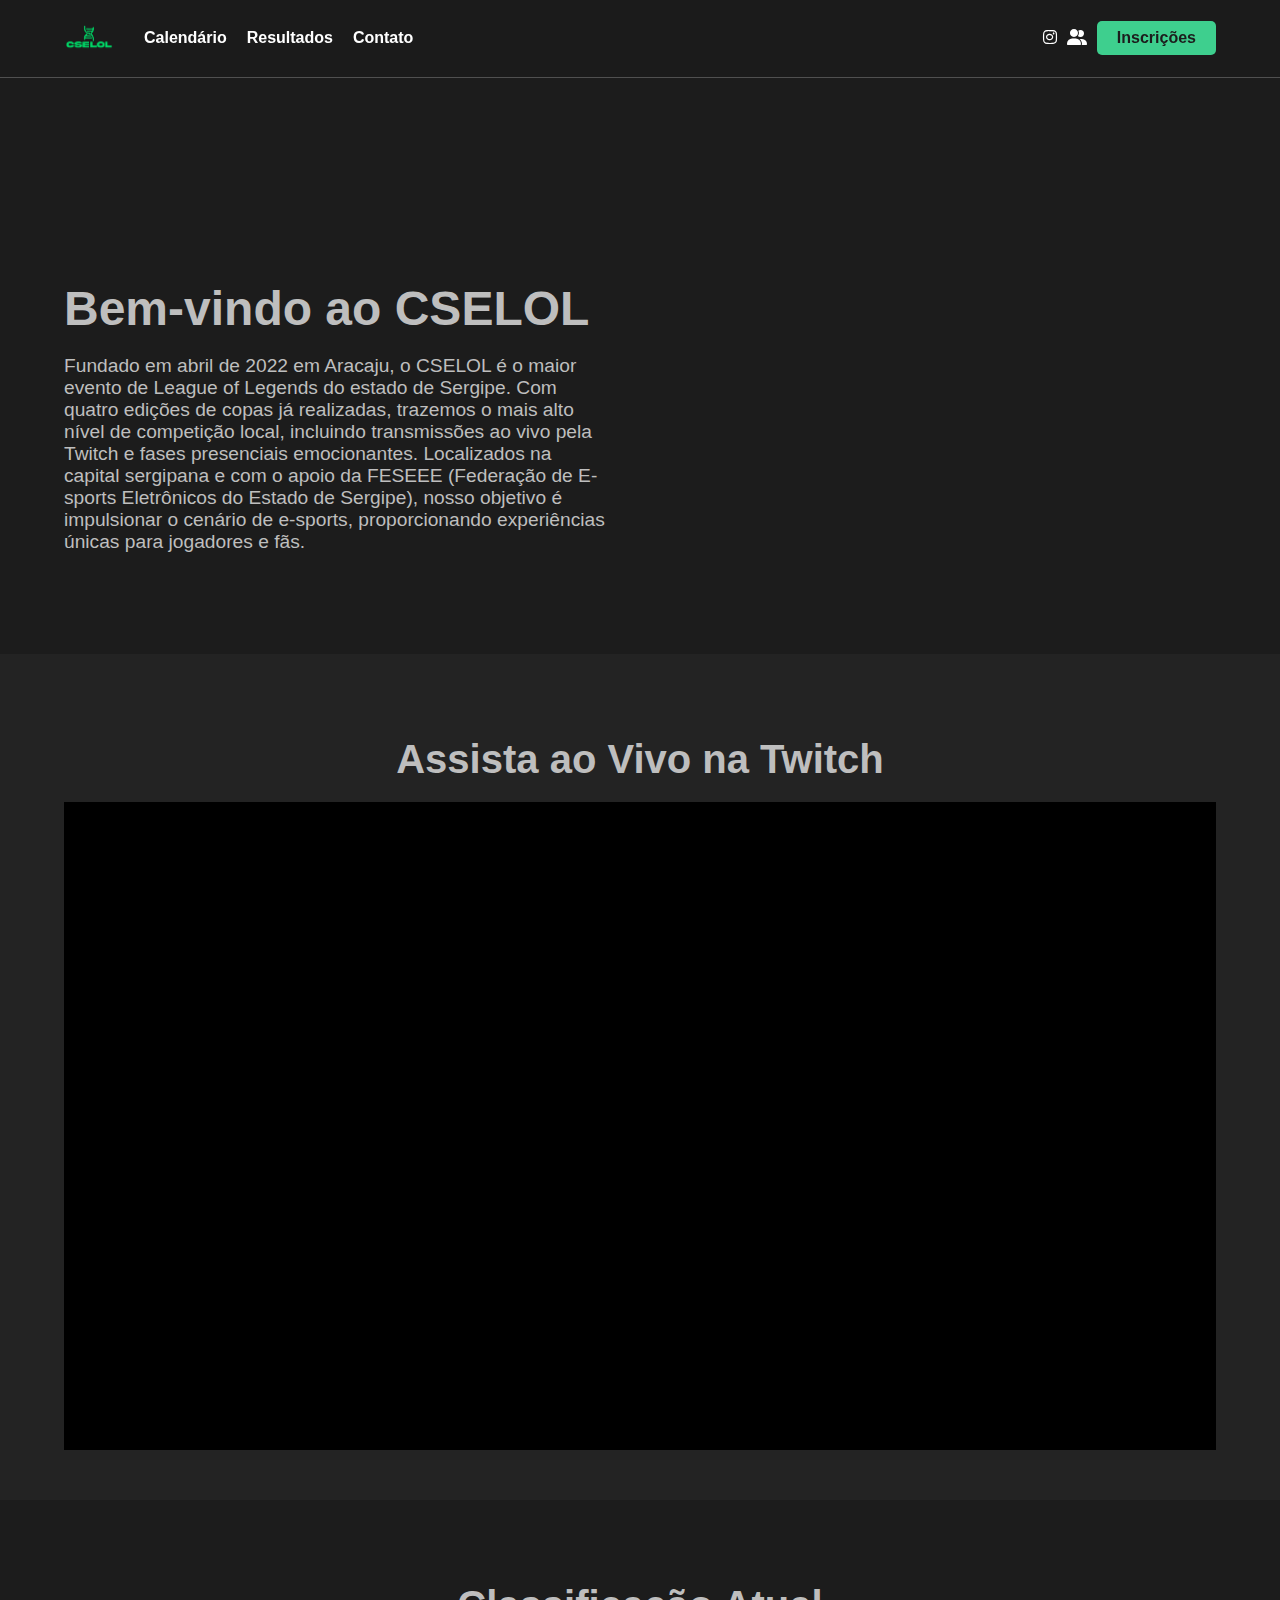
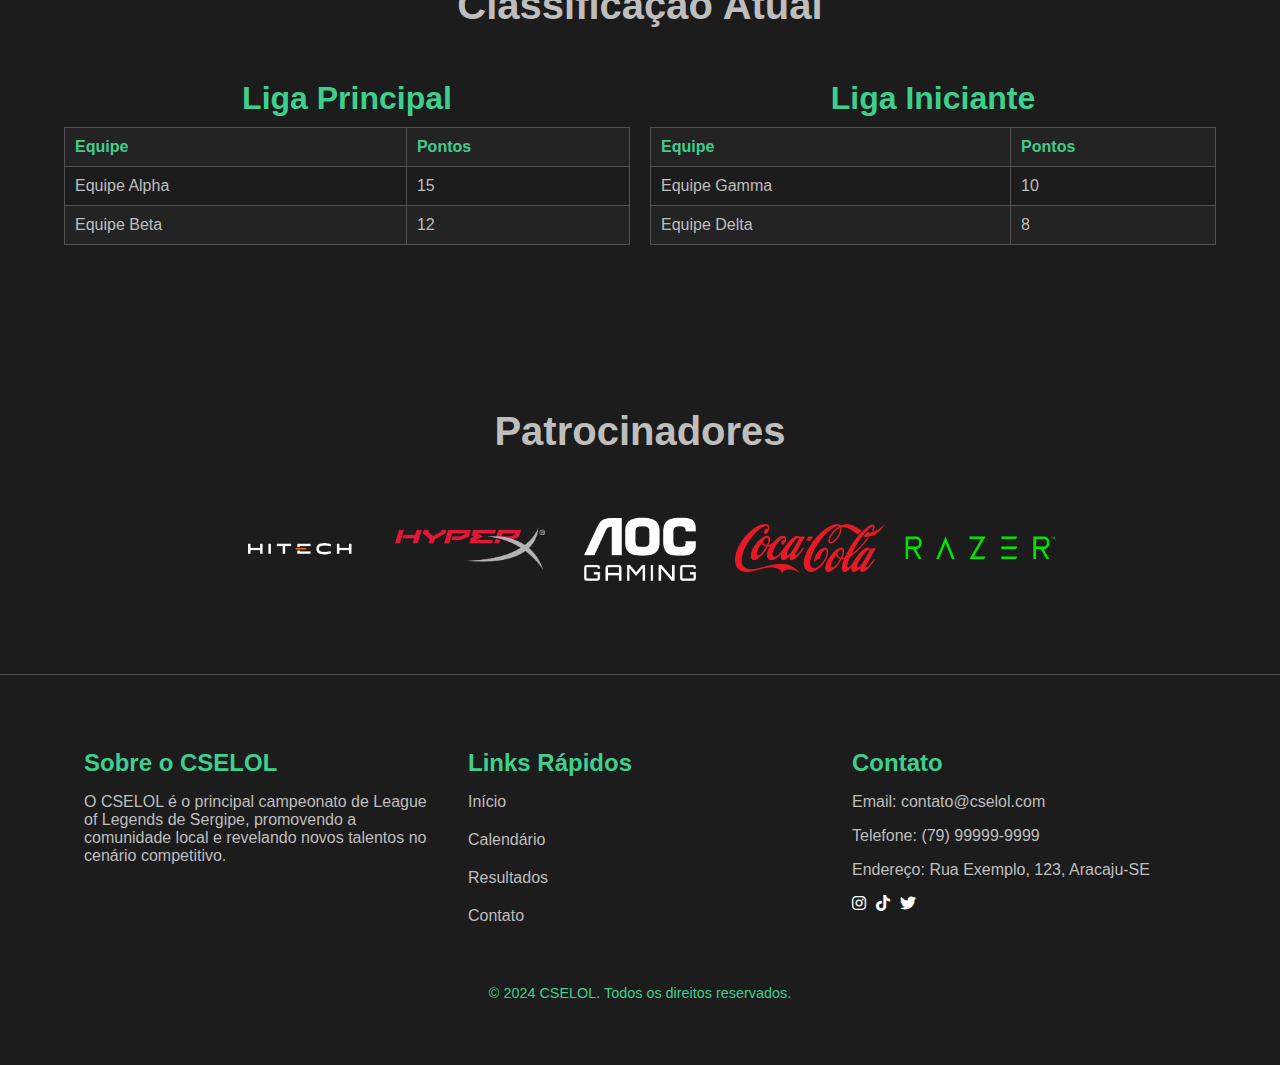
<file: index.html>
<!DOCTYPE html>
<html lang="pt-br">
<head>
    <meta charset="UTF-8">
    <meta name="viewport" content="width=device-width, initial-scale=1.0">
    <title>CSELOL - Campeonato Sergipano de League of Legends</title>
    <link rel="stylesheet" href="css/styles.css">
    <link rel="stylesheet" href="https://cdnjs.cloudflare.com/ajax/libs/font-awesome/6.0.0-beta3/css/all.min.css">
</head>
<body>
    <header>
        <div class="container">
            <div class="logo-nav-container">
                <div class="logo">
                    <a href="index.html"> <img src="images/LOGO-VERDE.png" alt="Logo do Campeonato" class="logo-img">
                    </a>
                </div>
                <nav>
                    <ul>
                        <li><a href="calendário.html">Calendário</a></li>
                        <li><a href="resultados.html">Resultados</a></li>
                        <li><a href="contato.html">Contato</a></li>
                    </ul>
                </nav>
                <div class="header-right">
                    <div class="social-icons">
                        <a href="https://www.instagram.com/copasergipanalol/" target="_blank" class="social-icon"><i class="fab fa-instagram"></i></a>
                        <a href="https://chat.whatsapp.com/EgSmGtivIrGAjHZH0P366X" target="_blank" class="social-icon"><i class="fa-solid fa-user-group"></i></a>
                    </div>
                    <a href="https://forms.gle/5AGDJsW3kNEJytQC9" class="inscricoes-button">Inscrições</a>
                </div>
            </div>
        </div>
    </header>
    <main>
        <section class="hero">
            <div class="container">
                <div class="hero-content">
                    <div class="hero-text">
                        <h2>Bem-vindo ao CSELOL</h2>
                        <p>Fundado em abril de 2022 em Aracaju, o CSELOL é o maior evento de League of Legends do estado de Sergipe. Com quatro edições de copas já realizadas, trazemos o mais alto nível de competição local, incluindo transmissões ao vivo pela Twitch e fases presenciais emocionantes. Localizados na capital sergipana e com o apoio da FESEEE (Federação de E-sports Eletrônicos do Estado de Sergipe), nosso objetivo é impulsionar o cenário de e-sports, proporcionando experiências únicas para jogadores e fãs.</p>
                    </div>
                    <div class="hero-video">
                        <iframe width="560" height="315" src="" frameborder="0" allow="accelerometer; autoplay; clipboard-write; encrypted-media; gyroscope; picture-in-picture" allowfullscreen></iframe>
                    </div>
                </div>
            </div>
        </section>
        <section class="live-stream">
            <div class="container">
                <h2>Assista ao Vivo na Twitch</h2>
                <div id="twitch-embed" class="twitch-embed"></div>
            </div>
        </section>
        <section class="standings">
            <div class="container">
                <h2>Classificação Atual</h2>
                <div class="standings-tables">
                    <div class="league">
                        <h3>Liga Principal</h3>
                        <table>
                            <thead>
                                <tr>
                                    <th>Equipe</th>
                                    <th>Pontos</th>
                                </tr>
                            </thead>
                            <tbody>
                                <tr>
                                    <td>Equipe Alpha</td>
                                    <td>15</td>
                                </tr>
                                <tr>
                                    <td>Equipe Beta</td>
                                    <td>12</td>
                                </tr>
                                <!-- Adicione mais equipes conforme necessário -->
                            </tbody>
                        </table>
                    </div>
                    <div class="league">
                        <h3>Liga Iniciante</h3>
                        <table>
                            <thead>
                                <tr>
                                    <th>Equipe</th>
                                    <th>Pontos</th>
                                </tr>
                            </thead>
                            <tbody>
                                <tr>
                                    <td>Equipe Gamma</td>
                                    <td>10</td>
                                </tr>
                                <tr>
                                    <td>Equipe Delta</td>
                                    <td>8</td>
                                </tr>
                                <!-- Adicione mais equipes conforme necessário -->
                            </tbody>
                        </table>
                    </div>
                </div>
            </div>
        </section>
        <section class="partners">
            <div class="container">
                <h2>Patrocinadores</h2>
                <div class="partners-logos">
                    <img src="images/patrocinador1.png" alt="Patrocinador 1">
                    <img src="images/patrocinador2.png" alt="Patrocinador 2">
                    <img src="images/patrocinador3.png" alt="Patrocinador 3">
                    <img src="images/patrocinador4.png" alt="Patrocinador 4">
                    <img src="images/patrocinador5.png" alt="Patrocinador 5">
                </div>
            </div>
        </section>
    </main>
    <footer>
        <div class="container footer-content">
            <div class="footer-section about">
                <h3>Sobre o CSELOL</h3>
                <p>O CSELOL é o principal campeonato de League of Legends de Sergipe, promovendo a comunidade local e revelando novos talentos no cenário competitivo.</p>
            </div>
            <div class="footer-section links">
                <h3>Links Rápidos</h3>
                <ul class="quick-links">
                    <li><a href="index.html">Início</a></li>
                    <li><a href="calendário.html">Calendário</a></li>
                    <li><a href="resultados.html">Resultados</a></li>
                    <li><a href="contato.html">Contato</a></li>
                </ul>
            </div>
            <div class="footer-section contact">
                <h3>Contato</h3>
                <p>Email: contato@cselol.com</p>
                <p>Telefone: (79) 99999-9999</p>
                <p>Endereço: Rua Exemplo, 123, Aracaju-SE</p>
                <div class="social-icons">
                    <a href="https://www.instagram.com" target="_blank" class="social-icon"><i class="fab fa-instagram"></i></a>
                    <a href="https://www.tiktok.com" target="_blank" class="social-icon"><i class="fab fa-tiktok"></i></a>
                    <a href="https://www.twitter.com" target="_blank" class="social-icon"><i class="fab fa-twitter"></i></a>
                </div>
            </div>
        </div>
        <div class="footer-bottom">
            <p>&copy; 2024 CSELOL. Todos os direitos reservados.</p>
        </div>
    </footer>
    <script src="js/script.js"></script>
    <script src="https://embed.twitch.tv/embed/v1.js"></script>
    <script type="text/javascript">
        new Twitch.Embed("twitch-embed", {
            width: "1280",
            height: "720",
            channel: "cselol",
            layout: "video",
            parent: ["www.example.com"]
        });
    </script>
</body>
</html>
</file>
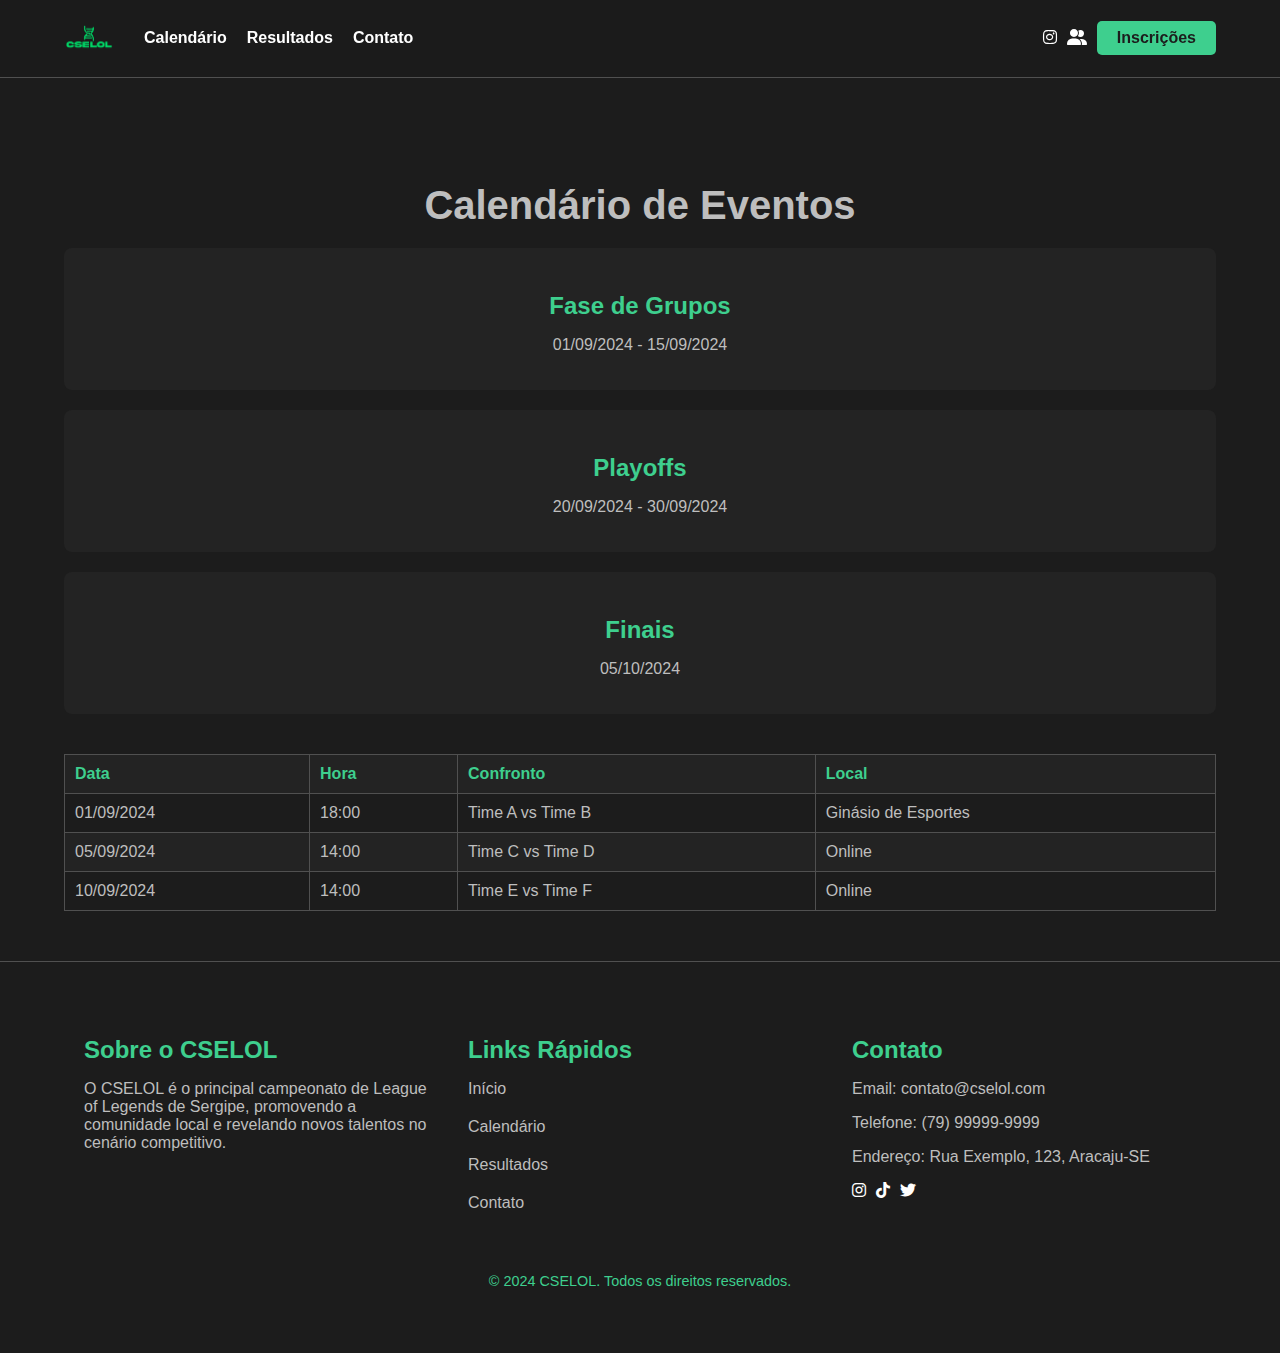
<file: calendário.html>
<!DOCTYPE html>
<html lang="pt-br">
<head>
    <meta charset="UTF-8">
    <meta name="viewport" content="width=device-width, initial-scale=1.0">
    <title>Calendário - CSELOL</title>
    <link rel="stylesheet" href="css/styles.css">
    <link rel="stylesheet" href="https://cdnjs.cloudflare.com/ajax/libs/font-awesome/6.0.0-beta3/css/all.min.css">
</head>
<body>
    <header>
        <div class="container">
            <div class="logo-nav-container">
                <div class="logo">
                    <a href="index.html"> <img src="images/LOGO-VERDE.png" alt="Logo do Campeonato" class="logo-img">
                    </a>
                </div>
                <nav>
                    <ul>
                        <li><a href="calendário.html">Calendário</a></li>
                        <li><a href="resultados.html">Resultados</a></li>
                        <li><a href="contato.html">Contato</a></li>
                    </ul>
                </nav>
                <div class="header-right">
                    <div class="social-icons">
                        <a href="https://www.instagram.com" target="_blank" class="social-icon"><i class="fab fa-instagram"></i></a>
                        <a href="https://chat.whatsapp.com/EgSmGtivIrGAjHZH0P366X" target="_blank" class="social-icon"><i class="fa-solid fa-user-group"></i></a>
                    </div>
                    <a href="https://forms.gle/5AGDJsW3kNEJytQC9" class="inscricoes-button">Inscrições</a>
                </div>
            </div>
        </div>
    </header>
    <main>
        <section class="calendar-container">
            <div class="container">
                <h2>Calendário de Eventos</h2>
                <div class="event-phases">
                    <div class="phase">
                        <h3>Fase de Grupos</h3>
                        <p>01/09/2024 - 15/09/2024</p>
                    </div>
                    <div class="phase">
                        <h3>Playoffs</h3>
                        <p>20/09/2024 - 30/09/2024</p>
                    </div>
                    <div class="phase">
                        <h3>Finais</h3>
                        <p>05/10/2024</p>
                    </div>
                </div>
                <table class="confrontation-table">
                    <thead>
                        <tr>
                            <th>Data</th>
                            <th>Hora</th>
                            <th>Confronto</th>
                            <th>Local</th>
                        </tr>
                    </thead>
                    <tbody>
                        <tr>
                            <td>01/09/2024</td>
                            <td>18:00</td>
                            <td>Time A vs Time B</td>
                            <td>Ginásio de Esportes</td>
                        </tr>
                        <tr>
                            <td>05/09/2024</td>
                            <td>14:00</td>
                            <td>Time C vs Time D</td>
                            <td>Online</td>
                        </tr>
                        <tr>
                            <td>10/09/2024</td>
                            <td>14:00</td>
                            <td>Time E vs Time F</td>
                            <td>Online</td>
                        </tr>
                        <!-- Adicione mais confrontos conforme necessário -->
                    </tbody>
                </table>
            </div>
        </section>
    </main>
    <footer>
        <div class="container footer-content">
            <div class="footer-section about">
                <h3>Sobre o CSELOL</h3>
                <p>O CSELOL é o principal campeonato de League of Legends de Sergipe, promovendo a comunidade local e revelando novos talentos no cenário competitivo.</p>
            </div>
            <div class="footer-section links">
                <h3>Links Rápidos</h3>
                <ul class="quick-links">
                    <li><a href="index.html">Início</a></li>
                    <li><a href="calendário.html">Calendário</a></li>
                    <li><a href="resultados.html">Resultados</a></li>
                    <li><a href="contato.html">Contato</a></li>
                </ul>
            </div>
            <div class="footer-section contact">
                <h3>Contato</h3>
                <p>Email: contato@cselol.com</p>
                <p>Telefone: (79) 99999-9999</p>
                <p>Endereço: Rua Exemplo, 123, Aracaju-SE</p>
                <div class="social-icons">
                    <a href="https://www.instagram.com" target="_blank" class="social-icon"><i class="fab fa-instagram"></i></a>
                    <a href="https://www.tiktok.com" target="_blank" class="social-icon"><i class="fab fa-tiktok"></i></a>
                    <a href="https://www.twitter.com" target="_blank" class="social-icon"><i class="fab fa-twitter"></i></a>
                </div>
            </div>
        </div>
        <div class="footer-bottom">
            <p>&copy; 2024 CSELOL. Todos os direitos reservados.</p>
        </div>
    </footer>
    <script src="js/script.js"></script>
</body>
</html>
</file>
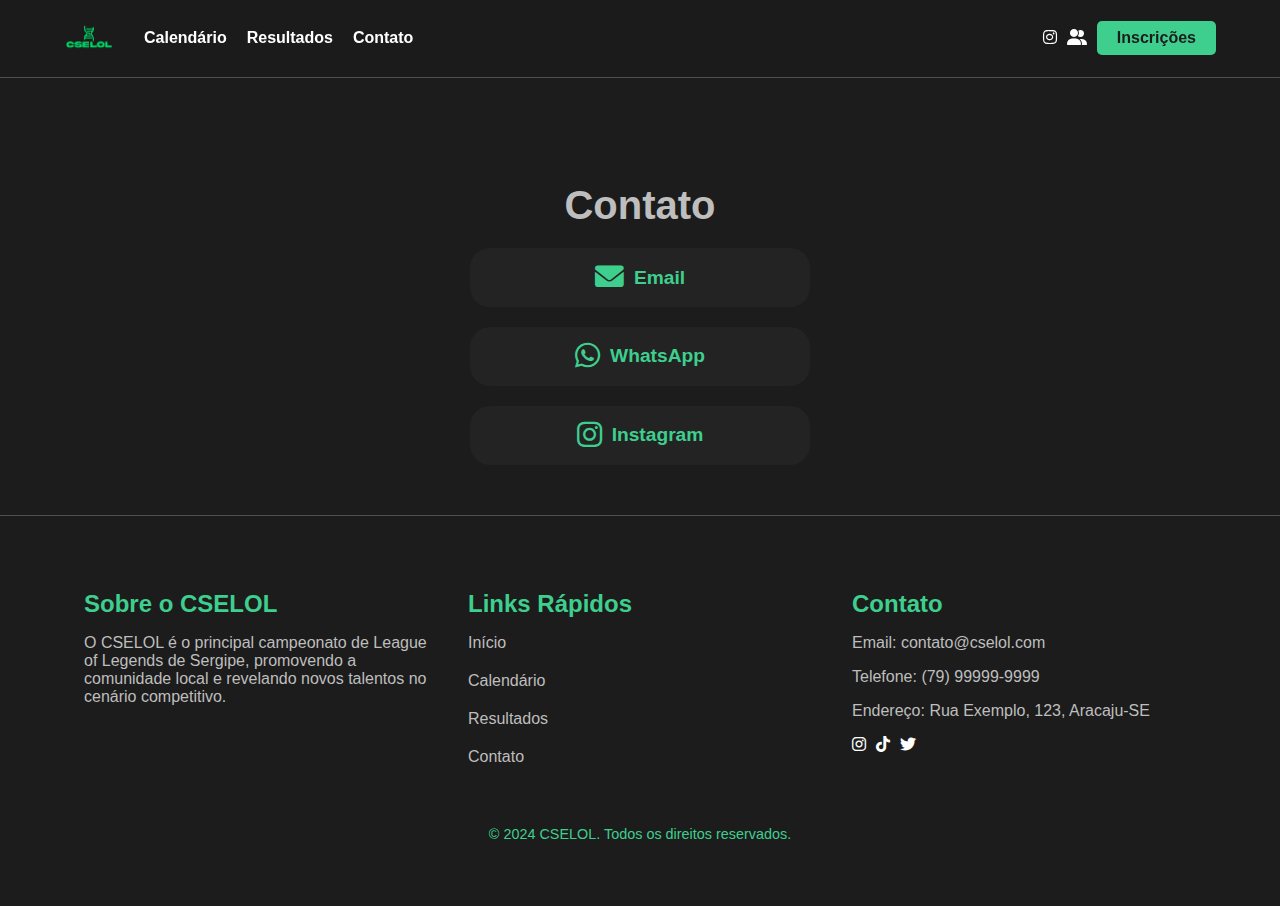
<file: contato.html>
<!DOCTYPE html>
<html lang="pt-br">
<head>
    <meta charset="UTF-8">
    <meta name="viewport" content="width=device-width, initial-scale=1.0">
    <title>Contato - CSELOL</title>
    <link rel="stylesheet" href="css/styles.css">
    <link rel="stylesheet" href="https://cdnjs.cloudflare.com/ajax/libs/font-awesome/6.0.0-beta3/css/all.min.css">
</head>
<body>
    <header>
        <div class="container">
            <div class="logo-nav-container">
                <div class="logo">
                    <a href="index.html"> <img src="images/LOGO-VERDE.png" alt="Logo do Campeonato" class="logo-img">
                    </a>
                </div>
                <nav>
                    <ul>
                        <li><a href="calendário.html">Calendário</a></li>
                        <li><a href="resultados.html">Resultados</a></li>
                        <li><a href="contato.html">Contato</a></li>
                    </ul>
                </nav>
                <div class="header-right">
                    <div class="social-icons">
                        <a href="https://www.instagram.com/copasergipanalol/" target="_blank" class="social-icon"><i class="fab fa-instagram"></i></a>
                        <a href="https://chat.whatsapp.com/EgSmGtivIrGAjHZH0P366X" target="_blank" class="social-icon"><i class="fa-solid fa-user-group"></i></a>
                    </div>
                    <a href="https://forms.gle/5AGDJsW3kNEJytQC9" class="inscricoes-button">Inscrições</a>
                </div>
            </div>
        </div>
    </header>
    <main>
        <section class="contact-container">
            <div class="container">
                <h2>Contato</h2>
                <div class="contact-links">
                    <a href="mailto:copasergipanadelol@hotmail.com" class="contact-link">
                        <i class="fas fa-envelope"></i> Email
                    </a>
                    <a href="https://wa.me/557988480180" target="_blank" class="contact-link">
                        <i class="fab fa-whatsapp"></i> WhatsApp
                    </a>
                    <a href="https://www.instagram.com" target="_blank" class="contact-link">
                        <i class="fab fa-instagram"></i> Instagram
                    </a>
                    </a>
                </div>
            </div>
        </section>
    </main>
    <footer>
        <div class="container footer-content">
            <div class="footer-section about">
                <h3>Sobre o CSELOL</h3>
                <p>O CSELOL é o principal campeonato de League of Legends de Sergipe, promovendo a comunidade local e revelando novos talentos no cenário competitivo.</p>
            </div>
            <div class="footer-section links">
                <h3>Links Rápidos</h3>
                <ul class="quick-links">
                    <li><a href="index.html">Início</a></li>
                    <li><a href="calendário.html">Calendário</a></li>
                    <li><a href="resultados.html">Resultados</a></li>
                    <li><a href="contato.html">Contato</a></li>
                </ul>
            </div>
            <div class="footer-section contact">
                <h3>Contato</h3>
                <p>Email: contato@cselol.com</p>
                <p>Telefone: (79) 99999-9999</p>
                <p>Endereço: Rua Exemplo, 123, Aracaju-SE</p>
                <div class="social-icons">
                    <a href="https://www.instagram.com" target="_blank" class="social-icon"><i class="fab fa-instagram"></i></a>
                    <a href="https://www.tiktok.com" target="_blank" class="social-icon"><i class="fab fa-tiktok"></i></a>
                    <a href="https://www.twitter.com" target="_blank" class="social-icon"><i class="fab fa-twitter"></i></a>
                </div>
            </div>
        </div>
        <div class="footer-bottom">
            <p>&copy; 2024 CSELOL. Todos os direitos reservados.</p>
        </div>
    </footer>
    <script src="js/script.js"></script>
</body>
</html>
</file>
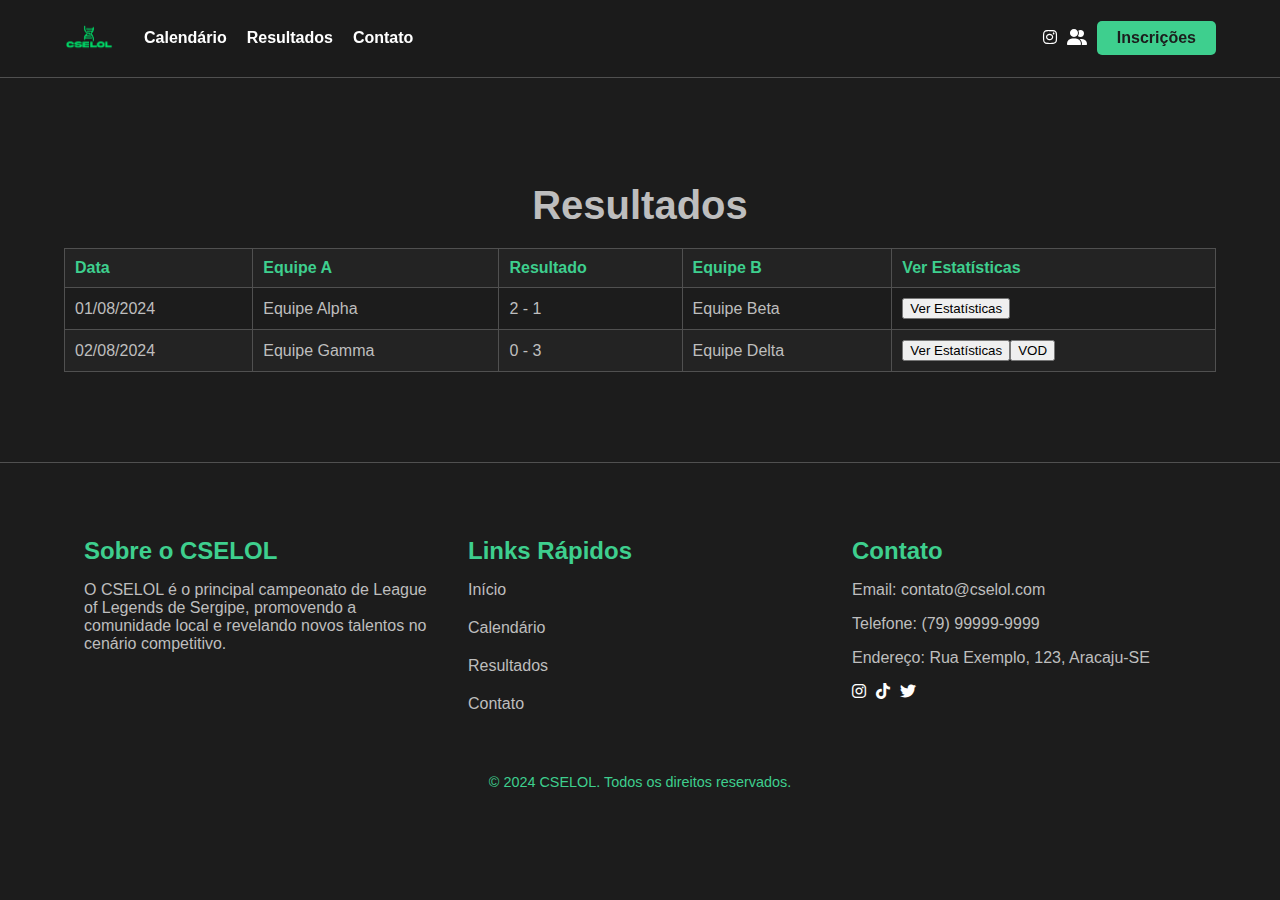
<file: resultados.html>
<!DOCTYPE html>
<html lang="pt-br">
<head>
    <meta charset="UTF-8">
    <meta name="viewport" content="width=device-width, initial-scale=1.0">
    <title>Resultados - CSELOL</title>
    <link rel="stylesheet" href="css/styles.css">
    <link rel="stylesheet" href="https://cdnjs.cloudflare.com/ajax/libs/font-awesome/6.0.0-beta3/css/all.min.css">
</head>
<body>
    <header>
        <div class="container">
            <div class="logo-nav-container">
                <div class="logo">
                    <a href="index.html"> <img src="images/LOGO-VERDE.png" alt="Logo do Campeonato" class="logo-img">
                    </a>
                </div>
                <nav>
                    <ul>
                        <li><a href="calendário.html">Calendário</a></li>
                        <li><a href="resultados.html">Resultados</a></li>
                        <li><a href="contato.html">Contato</a></li>
                    </ul>
                </nav>
                <div class="header-right">
                    <div class="social-icons">
                        <a href="https://www.instagram.com" target="_blank" class="social-icon"><i class="fab fa-instagram"></i></a>
                        <a href="https://chat.whatsapp.com/EgSmGtivIrGAjHZH0P366X" target="_blank" class="social-icon"><i class="fa-solid fa-user-group"></i></a>
                    </div>
                    <a href="https://forms.gle/5AGDJsW3kNEJytQC9" class="inscricoes-button">Inscrições</a>
                </div>
            </div>
        </div>
    </header>
    <main>
        <section class="results-container">
            <div class="container">
                <h2>Resultados</h2>
                <div class="results-table">
                    <table>
                        <thead>
                            <tr>
                                <th>Data</th>
                                <th>Equipe A</th>
                                <th>Resultado</th>
                                <th>Equipe B</th>
                                <th>Ver Estatísticas</th>
                            </tr>
                        </thead>
                        <tbody>
                            <!-- Exemplo de resultados -->
                            <tr>
                                <td>01/08/2024</td>
                                <td>Equipe Alpha</td>
                                <td>2 - 1</td>
                                <td>Equipe Beta</td>
                                <td><button class="stats-button" data-url="#">Ver Estatísticas</button></td>
                            </tr>
                            <tr>
                                <td>02/08/2024</td>
                                <td>Equipe Gamma</td>
                                <td>0 - 3</td>
                                <td>Equipe Delta</td>
                                <td><button class="stats-button" data-url="#">Ver Estatísticas</button><button class="stats-button" data-url="#">VOD</button></td>
                            </tr>
                            
                            <!-- Adicione mais resultados conforme necessário -->
                        </tbody>
                    </table>
                </div>
            </div>
        </section>
    </main>
    <footer>
        <div class="container footer-content">
            <div class="footer-section about">
                <h3>Sobre o CSELOL</h3>
                <p>O CSELOL é o principal campeonato de League of Legends de Sergipe, promovendo a comunidade local e revelando novos talentos no cenário competitivo.</p>
            </div>
            <div class="footer-section links">
                <h3>Links Rápidos</h3>
                <ul class="quick-links">
                    <li><a href="index.html">Início</a></li>
                    <li><a href="calendário.html">Calendário</a></li>
                    <li><a href="resultados.html">Resultados</a></li>
                    <li><a href="contato.html">Contato</a></li>
                </ul>
            </div>
            <div class="footer-section contact">
                <h3>Contato</h3>
                <p>Email: contato@cselol.com</p>
                <p>Telefone: (79) 99999-9999</p>
                <p>Endereço: Rua Exemplo, 123, Aracaju-SE</p>
                <div class="social-icons">
                    <a href="https://www.instagram.com/copasergipanalol/" target="_blank" class="social-icon"><i class="fab fa-instagram"></i></a>
                    <a href="https://www.tiktok.com" target="_blank" class="social-icon"><i class="fab fa-tiktok"></i></a>
                    <a href="https://www.twitter.com" target="_blank" class="social-icon"><i class="fab fa-twitter"></i></a>
                </div>
            </div>
        </div>
        <div class="footer-bottom">
            <p>&copy; 2024 CSELOL. Todos os direitos reservados.</p>
        </div>
    </footer>
    
    <div id="statsModal" class="modal">
        <div class="modal-content">
            <span class="close">&times;</span>
            <iframe id="statsFrame" src="" frameborder="0"></iframe>
        </div>
    </div>
    
    <script src="js/script.js"></script>
</body>
</html>
</file>
<file: css/styles.css>
/* Estilo global */
body {
    font-family: 'Montserrat', sans-serif;
    margin: 0;
    padding: 0;
    background-color: rgb(28, 28, 28);
    color: rgb(125, 125, 125);
    font-size: 1em; /* Tamanho base da fonte */
}

/* Container principal */
.container {
    width: 90%;
    max-width: 1200px;
    margin: 0 auto;
    padding: 0 20px;
}

/* Header */
header {
    background-color: rgba(28, 28, 28, 0.8);
    backdrop-filter: blur(4px);
    color: rgb(62, 207, 142);
    padding: 20px 0;
    position: fixed;
    width: 100%;
    top: 0;
    z-index: 1000;
    border-bottom: 1px solid rgb(80, 80, 80);
}

.logo-nav-container {
    display: flex;
    align-items: center;
    justify-content: flex-start; /* Alinha os itens à esquerda */
}

.logo {
    display: flex;
    align-items: center;
    margin-right: 20px;
}

.logo-img {
    width: 50px; /* Ajuste o tamanho do logo conforme necessário */
    height: auto;
}

nav {
    display: flex;
    align-items: center;
}

nav ul {
    list-style: none;
    padding: 0;
    display: flex;
    margin: 0;
}

nav ul li {
    margin: 0 10px;
}

nav ul li a {
    color: rgb(255, 255, 255); /* Cor verde vivo */
    text-decoration: none;
    font-size: 1em; /* Tamanho da fonte menor */
    font-weight: 900; /* Peso da fonte mais grosso */
    transition: color 0.3s;
}

nav ul li a:hover {
    color: rgb(62, 207, 142); /* Cor branca para hover */
}

.header-right {
    display: flex;
    align-items: center;
    gap: 10px;
    margin-left: auto; /* Move a seção de ícones sociais e botão de inscrições para a extrema direita */
}

.social-icons {
    display: flex;
    gap: 10px;
}

.social-icon {
    color: rgb(255, 255, 255); /* Cor branca */
    font-size: 1em; /* Tamanho da fonte para os ícones */
    transition: color 0.3s;
}

.social-icon:hover {
    color: rgb(190, 190, 190); /* Cor branca mais suave para hover */
}

.inscricoes-button {
    background-color: rgb(62, 207, 142); /* Cor verde vivo */
    color: rgb(28, 28, 28);
    padding: 8px 20px; /* Ajustar padding para tornar o botão mais compacto */
    border: none;
    border-radius: 5px;
    font-size: 1em; /* Mantendo o tamanho da fonte igual ao do menu e ícones */
    font-weight: 900; /* Peso da fonte mais grosso */
    text-decoration: none;
    transition: background-color 0.3s;
    display: flex;
    align-items: center;
    justify-content: center;
}

/* Seções principais */
main {
    padding-top: 100px; /* Adiciona espaço para o header fixo */
}

/* Hero Section */
.hero {
    background-color: rgb(28, 28, 28);
    padding: 150px 0 50px;
    text-align: center;
    color: rgb(190, 190, 190);
}

.hero-content {
    display: flex;
    justify-content: space-between;
    align-items: center;
    gap: 20px;
}

.hero-text {
    flex: 1;
    text-align: left;
}

.hero-video {
    flex: 1;
    text-align: center;
}

.hero h2 {
    font-size: 3em;
    margin-bottom: 20px;
}

.hero p {
    font-size: 1.2em;
    margin-bottom: 20px;
}

/* Features Section */
.features {
    background-color: rgb(35, 35, 35);
    padding: 50px 0;
}

.features .feature {
    text-align: center;
    padding: 20px;
    color: rgb(190, 190, 190);
}

.features .feature h3 {
    font-size: 1.8em;
    margin-bottom: 10px;
}

.features .feature p {
    font-size: 1.1em;
}

/* Calendário */
.calendar-container {
    background-color: rgb(28, 28, 28);
    padding: 50px 0;
    text-align: center;
    color: rgb(190, 190, 190);
}

.calendar-container h2 {
    font-size: 2.5em;
    margin-bottom: 20px;
}

.event-phases {
    display: flex;
    flex-direction: column; /* Organização vertical */
    gap: 20px;
    margin-bottom: 40px;
}

.phase {
    background-color: rgb(35, 35, 35);
    padding: 20px;
    border-radius: 8px;
}

.phase h3 {
    font-size: 1.5em;
    color: rgb(62, 207, 142);
    margin-bottom: 10px;
}

.phase p {
    font-size: 1em;
    color: rgb(190, 190, 190);
}

.confrontation-table {
    width: 100%;
    border-collapse: collapse;
    margin-top: 20px;
}

.confrontation-table th,
.confrontation-table td {
    border: 1px solid rgb(80, 80, 80);
    padding: 10px;
    text-align: left;
    color: rgb(190, 190, 190);
}

.confrontation-table th {
    background-color: rgb(35, 35, 35);
    color: rgb(62, 207, 142);
}

.confrontation-table tr:nth-child(even) {
    background-color: rgb(35, 35, 35);
}

/* Página de Contato */
.contact-container {
    background-color: rgb(28, 28, 28);
    padding: 50px 0;
    text-align: center;
    color: rgb(190, 190, 190);
}

.contact-container h2 {
    font-size: 2.5em;
    margin-bottom: 20px;
}

.contact-links {
    display: flex;
    flex-direction: column;
    align-items: center;
    gap: 20px;
}

.contact-link {
    background-color: rgb(35, 35, 35);
    color: rgb(62, 207, 142);
    padding: 15px 20px;
    border-radius: 20px; /* Bordas arredondadas */
    text-decoration: none;
    font-size: 1.2em;
    font-weight: bold;
    display: flex;
    align-items: center;
    justify-content: center;
    gap: 10px;
    transition: background-color 0.3s;
    width: 100%; /* Largura completa */
    max-width: 300px; /* Largura máxima para manter consistência */
}

.contact-link:hover {
    background-color: rgb(62, 207, 142);
    color: rgb(28, 28, 28);
}

.contact-link i {
    font-size: 1.5em;
}

/* Página de Resultados */
.results-container {
    background-color: rgb(28, 28, 28);
    padding: 50px 0;
    text-align: center;
    color: rgb(190, 190, 190);
}

.results-container h2 {
    font-size: 2.5em;
    margin-bottom: 20px;
}

.results-table,
.ranking-table {
    width: 100%;
    margin-bottom: 40px;
    overflow-x: auto; /* Adiciona rolagem horizontal para tabelas largas */
}

.results-table table,
.ranking-table table {
    width: 100%;
    border-collapse: collapse;
}

.results-table th,
.ranking-table th,
.results-table td,
.ranking-table td {
    border: 1px solid rgb(80, 80, 80);
    padding: 10px;
    text-align: left;
    color: rgb(190, 190, 190);
}

.results-table th,
.ranking-table th {
    background-color: rgb(35, 35, 35);
    color: rgb(62, 207, 142);
}

.results-table tr:nth-child(even),
.ranking-table tr:nth-child(even) {
    background-color: rgb(35, 35, 35);
}

/* Footer */
footer {
    background-color: rgb(28, 28, 28);
    color: rgb(125, 125, 125);
    padding: 50px 0;
    border-top: 1px solid rgb(80, 80, 80);
}

.footer-content {
    display: flex;
    justify-content: space-between;
    align-items: flex-start; /* Alinhamento para um visual mais estético */
    margin-bottom: 20px;
}

.footer-section {
    flex: 1;
    padding: 0 20px;
}

.footer-section h3 {
    font-size: 1.5em;
    margin-bottom: 10px;
    color: rgb(62, 207, 142);
}

.footer-section p,
.footer-section ul {
    font-size: 1em;
    color: rgb(190, 190, 190);
}

.footer-section ul {
    list-style: none;
    padding: 0;
}

.footer-section ul.quick-links {
    display: flex;
    flex-direction: column;
    gap: 10px;
}

.footer-section ul.quick-links li {
    margin-bottom: 10px;
}

.footer-section ul li a {
    color: rgb(190, 190, 190);
    text-decoration: none;
    transition: color 0.3s;
}

.footer-section ul li a:hover {
    color: rgb(62, 207, 142);
}

.footer-section .social-icons {
    display: flex;
    gap: 10px;
}

.footer-bottom {
    text-align: center;
    font-size: 0.9em;
    color: rgb(62, 207, 142); /* Cor verde */
    display: flex;
    justify-content: center;
}

/* Modal */
.modal {
    display: none; /* Oculto por padrão */
    position: fixed; /* Fixa a posição na tela */
    z-index: 1001; /* Fica acima de outros elementos */
    left: 0;
    top: 0;
    width: 100%;
    height: 100%;
    overflow: auto;
    background-color: rgba(0, 0, 0, 0.7); /* Fundo escuro semitransparente */
}

.modal-content {
    background-color: #fefefe;
    margin: 15% auto;
    padding: 20px;
    border: 1px solid #888;
    width: 80%;
    max-width: 600px; /* Largura máxima */
    border-radius: 8px; /* Bordas arredondadas */
    position: relative;
}

.close {
    color: #aaa;
    float: right;
    font-size: 28px;
    font-weight: bold;
    position: absolute;
    top: 10px;
    right: 25px;
}

.close:hover,
.close:focus {
    color: #000;
    text-decoration: none;
    cursor: pointer;
}

iframe {
    width: 100%;
    height: 400px;
    border: none;
}
/* Notícias */
.news {
    background-color: rgb(35, 35, 35);
    padding: 50px 0;
    text-align: center;
    color: rgb(190, 190, 190);
}

.news h2 {
    font-size: 2.5em;
    margin-bottom: 20px;
}

.news-item {
    margin-bottom: 20px;
}

.news-item h3 {
    font-size: 1.8em;
    margin-bottom: 10px;
}

.news-item p {
    font-size: 1.1em;
}

/* Classificação */
.standings {
    background-color: rgb(28, 28, 28);
    padding: 50px 0;
    text-align: center;
    color: rgb(190, 190, 190);
}

.standings h2 {
    font-size: 2.5em;
    margin-bottom: 20px;
}

.league {
    margin-bottom: 30px;
}

.league h3 {
    font-size: 2em;
    margin-bottom: 10px;
    color: rgb(62, 207, 142);
}

.league table {
    width: 100%;
    border-collapse: collapse;
    margin: 0 auto;
}

.league th,
.league td {
    border: 1px solid rgb(80, 80, 80);
    padding: 10px;
    text-align: left;
    color: rgb(190, 190, 190);
}

.league th {
    background-color: rgb(35, 35, 35);
    color: rgb(62, 207, 142);
}

.league tr:nth-child(even) {
    background-color: rgb(35, 35, 35);
}

/* Patrocinadores */
.partners {
    background-color: rgb(35, 35, 35);
    padding: 50px 0;
    text-align: center;
    color: rgb(190, 190, 190);
}

.partners h2 {
    font-size: 2.5em;
    margin-bottom: 20px;
}

.partners-logos {
    display: flex;
    flex-wrap: wrap;
    justify-content: center;
    gap: 20px;
}

.partners-logos img {
    max-width: 150px;
    height: auto;
}
/* Classificação */
.standings {
    background-color: rgb(28, 28, 28);
    padding: 50px 0;
    text-align: center;
    color: rgb(190, 190, 190);
}

.standings h2 {
    font-size: 2.5em;
    margin-bottom: 20px;
}

.standings-tables {
    display: flex;
    justify-content: space-around;
    gap: 20px;
}

.league {
    flex: 1;
}

.league h3 {
    font-size: 2em;
    margin-bottom: 10px;
    color: rgb(62, 207, 142);
}

.league table {
    width: 100%;
    border-collapse: collapse;
    margin: 0 auto;
}

.league th,
.league td {
    border: 1px solid rgb(80, 80, 80);
    padding: 10px;
    text-align: left;
    color: rgb(190, 190, 190);
}

.league th {
    background-color: rgb(35, 35, 35);
    color: rgb(62, 207, 142);
}

.league tr:nth-child(even) {
    background-color: rgb(35, 35, 35);
}
/* Patrocinadores */
.partners {
    background-color: rgb(28, 28, 28);
    padding: 50px 0;
    text-align: center;
    color: rgb(190, 190, 190);
}

.partners h2 {
    font-size: 2.5em;
    margin-bottom: 20px;
}

.partners-logos {
    display: flex;
    justify-content: center;
    flex-wrap: wrap;
    gap: 20px;
}

.partners-logos img {
    max-width: 150px; /* Ajuste conforme necessário */
    height: auto;
    object-fit: contain; /* Mantém a proporção da imagem */
}
/* Hero Section */
.hero {
    background-color: rgb(28, 28, 28);
    padding: 100px 0 50px; /* Diminui o padding superior */
    text-align: center;
    color: rgb(190, 190, 190);
}

.hero-content {
    display: flex;
    justify-content: space-between;
    align-items: center;
    gap: 20px; /* Ajuste o gap conforme necessário */
}

.hero-text {
    flex: 1;
    text-align: left;
    margin-right: 20px; /* Adiciona margem direita para espaçamento */
}

.hero-video {
    flex: 1;
    text-align: center;
    margin-left: 20px; /* Adiciona margem esquerda para espaçamento */
}

.hero h2 {
    font-size: 3em;
    margin-bottom: 10px; /* Diminui o espaçamento inferior do título */
}

.hero p {
    font-size: 1.2em;
    margin-bottom: 10px; /* Diminui o espaçamento inferior do parágrafo */
}

/* Live Stream Section */
.live-stream {
    background-color: rgb(35, 35, 35);
    padding: 50px 0;
    text-align: center;
    color: rgb(190, 190, 190);
}

.live-stream h2 {
    font-size: 2.5em;
    margin-bottom: 20px;
}

.twitch-embed-wrapper {
    position: relative;
    width: 100%;
    padding-bottom: 56.25%; /* 16:9 aspect ratio */
    height: 0;
    overflow: hidden;
}

.twitch-embed-wrapper iframe {
    position: absolute;
    top: 0;
    left: 0;
    width: 100%;
    height: 100%;
}

/* Live Stream Section */
.live-stream {
    background-color: rgb(35, 35, 35);
    padding: 50px 0;
    text-align: center;
    color: rgb(190, 190, 190);
}

.live-stream h2 {
    font-size: 2.5em;
    margin-bottom: 20px;
}

.twitch-embed-wrapper {
    position: relative;
    width: 100%;
    padding-bottom: 56.25%; /* 16:9 aspect ratio */
    height: 0;
    overflow: hidden;
}

.twitch-embed-wrapper iframe {
    position: absolute;
    top: 0;
    left: 0;
    width: 100%;
    height: 100%;
}

.twitch-embed {
    position: relative;
    padding-bottom: 56.25%; /* 16:9 */
    height: 0;
    overflow: hidden;
    max-width: 100%;
    background: #000;
}

.twitch-embed iframe {
    position: absolute;
    top: 0;
    left: 0;
    width: 100%;
    height: 100%;
}
.modal-content {
    max-height: 80vh;
    overflow-y: auto;
    padding: 20px;
}

.team-block {
    border: 1px solid #ccc;
    padding: 20px;
    margin: 10px;
    border-radius: 10px;
}

.team-blue {
    background-color: #e0f7fa;
}

.team-red {
    background-color: #ffebee;
}

.participant {
    border: 1px solid #ddd;
    padding: 10px;
    margin: 10px 0;
    border-radius: 5px;
}

.participant h3 {
    margin: 0;
    padding: 0;
    font-size: 1.2em;
}

.champion-icon {
    width: 50px;
    height: 50px;
    margin-right: 10px;
}

.item-container {
    display: flex;
    gap: 5px;
    margin: 10px 0;
}

.item-image {
    width: 30px;
    height: 30px;
}

.participant p {
    margin: 5px 0;
}

.feitos-container img {
    width: 30px;
    height: 30px;
    margin-right: 5px;
}
</file>
